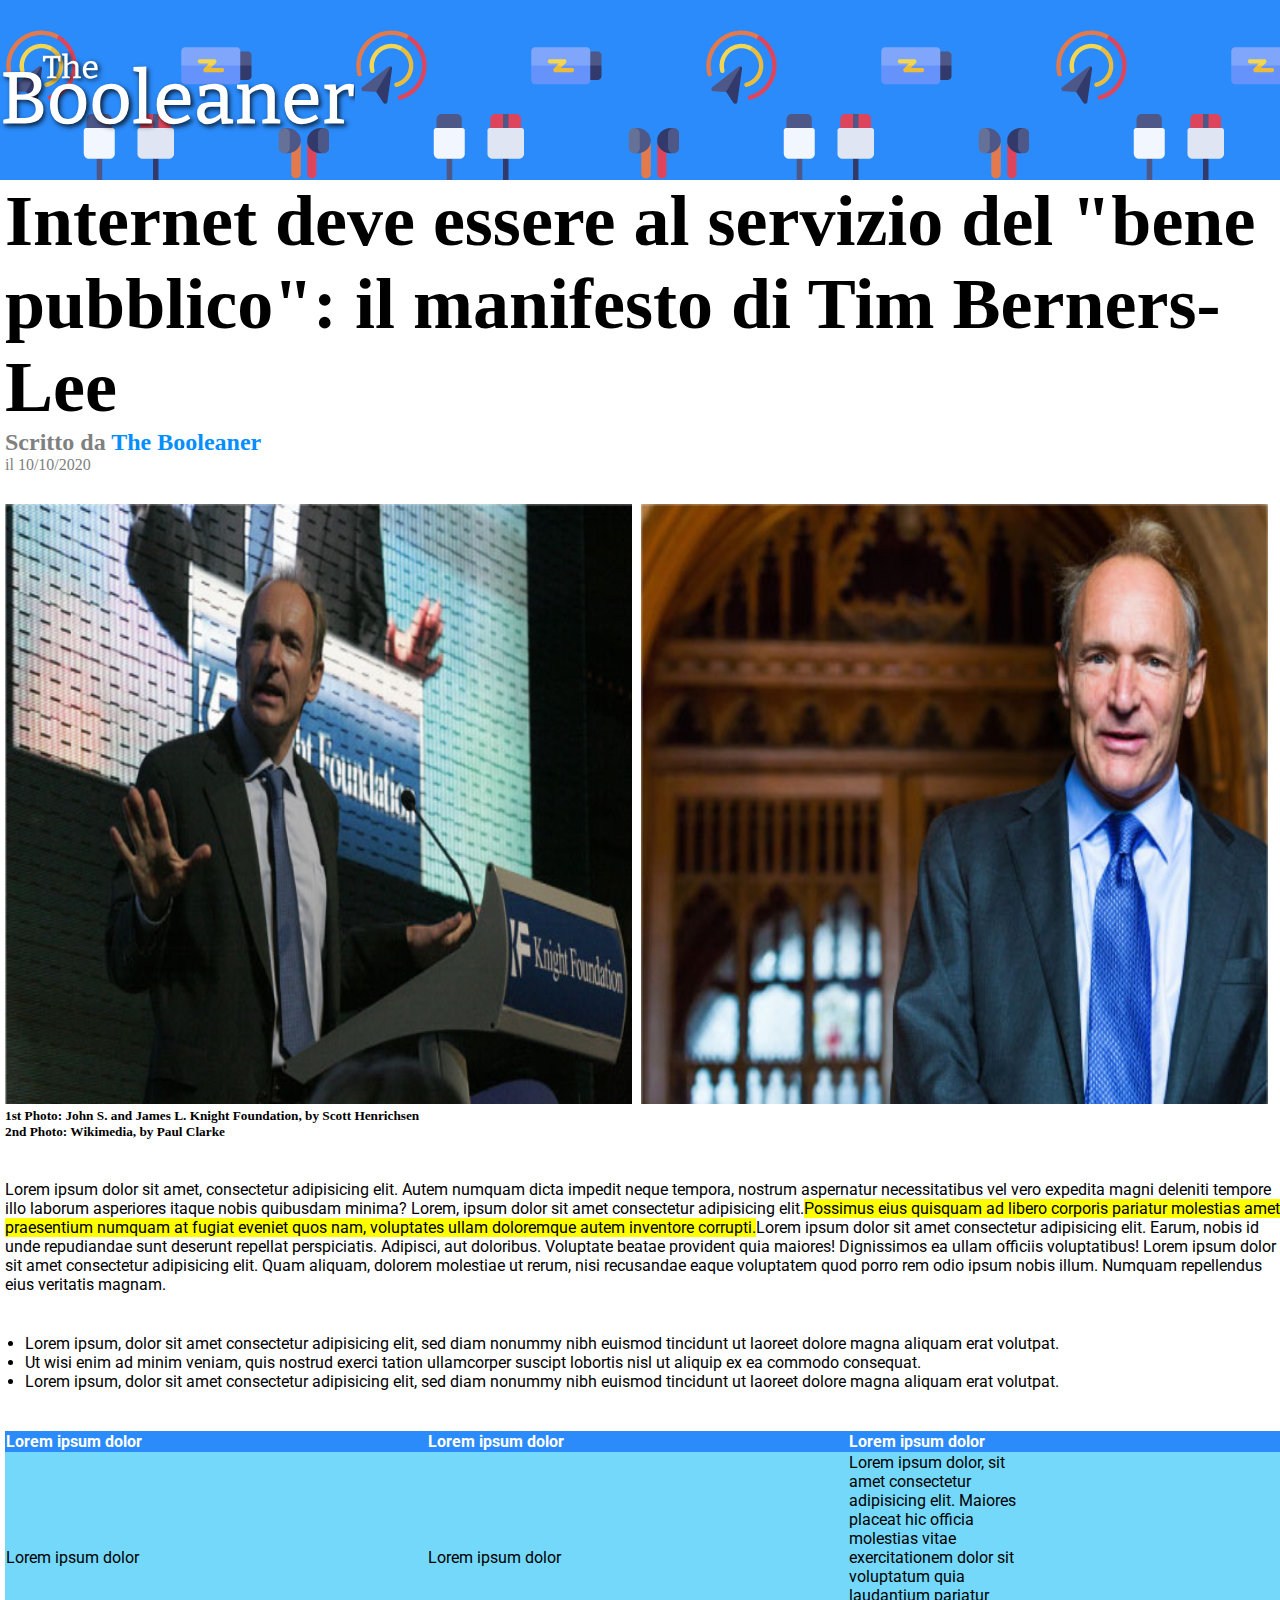
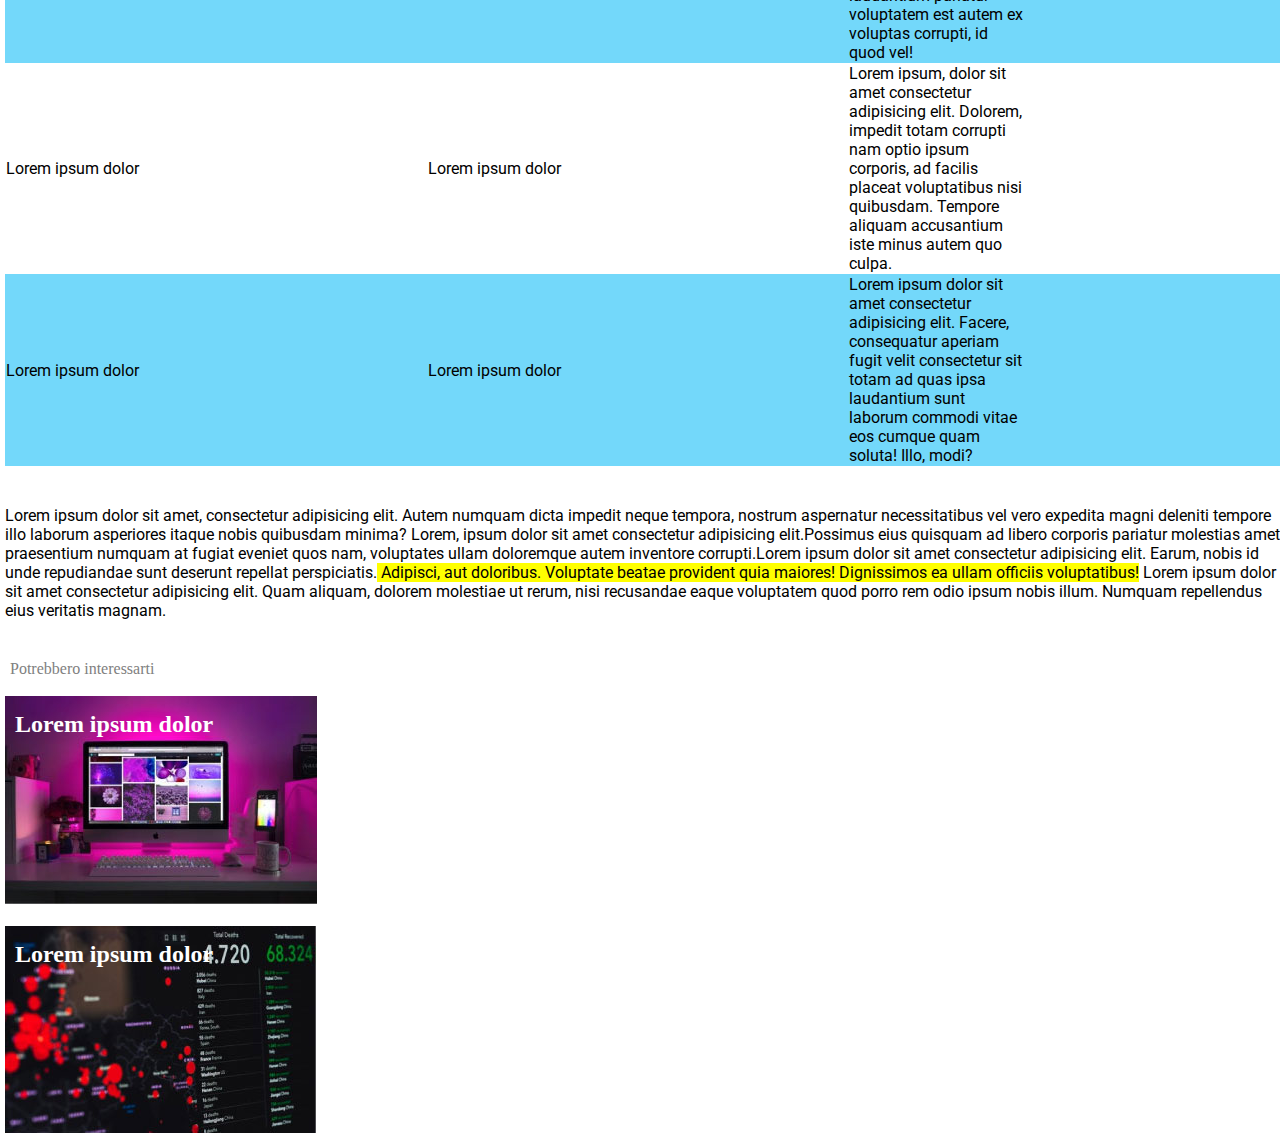
<file: index.html>
<!DOCTYPE html>
<html lang="en">
<head>
    <meta charset="UTF-8">
    <meta http-equiv="X-UA-Compatible" content="IE=edge">
    <meta name="viewport" content="width=device-width, initial-scale=1.0">
    <link rel="stylesheet" href="css/style.css">
    <link rel="preconnect" href="https://fonts.googleapis.com">
    <link rel="preconnect" href="https://fonts.gstatic.com" crossorigin>
    <link href="https://fonts.googleapis.com/css2?family=Roboto:ital,wght@0,700;1,500&display=swap" rel="stylesheet">
    <title>The Booleaner</title>
</head>
<body>
    
    <!-- Intestazione -->
    <header>

        <!-- Sezione immagine/logo -->
        <section id="pattern">
            <img src="img/logo.svg" alt="background_logo"> 
        </section>

        <!-- Sezione titolo/sottotitolo/immagini/didascalia -->
        <section>
            <h1>
                Internet deve essere al servizio del "bene pubblico": il
                manifesto di Tim Berners-Lee
            </h1>

            <h2 class="gray">
                Scritto da <span id="celeste">The Booleaner </span>
            </h2>

            <p class="gray">
                il 10/10/2020
            </p>   
            
            <img class="size" src="img/tim-1.jpg" alt="tim_berners_lee_1">
            <img class="size" src="img/tim-2.jpg" alt="tim_berners_lee_2">

            <h5 class="margine" >1st Photo: John S. and James L. Knight Foundation, by Scott Henrichsen</h5>
            <h5 class="margine">2nd Photo: Wikimedia, by Paul Clarke</h5>

        </section>

    </header>
    <!-- /Chiusura intestazione -->

    <!-- Corpo -->
    <main>

        <!-- Paragrafo -->
        <section class="principale">
            Lorem ipsum dolor sit amet, consectetur adipisicing elit. Autem numquam dicta impedit neque tempora, nostrum aspernatur necessitatibus vel vero expedita magni deleniti tempore illo laborum asperiores itaque nobis quibusdam minima? Lorem, ipsum dolor sit amet consectetur adipisicing elit.<span class="yellow">Possimus eius quisquam ad libero corporis pariatur molestias amet praesentium numquam at fugiat eveniet quos nam, voluptates ullam doloremque autem inventore corrupti.</span>Lorem ipsum dolor sit amet consectetur adipisicing elit. Earum, nobis id unde repudiandae sunt deserunt repellat perspiciatis. Adipisci, aut doloribus. Voluptate beatae provident quia maiores! Dignissimos ea ullam officiis voluptatibus! Lorem ipsum dolor sit amet consectetur adipisicing elit. Quam aliquam, dolorem molestiae ut rerum, nisi recusandae eaque voluptatem quod porro rem odio ipsum nobis illum. Numquam repellendus eius veritatis magnam.
        </section>

        <!-- Lista non ordinata -->
        <section class="principale">

            <ul id="lista">
                <li>
                    Lorem ipsum, dolor sit amet consectetur adipisicing elit, sed diam nonummy nibh euismod tincidunt ut laoreet dolore magna aliquam erat volutpat.
                </li>
                <li>
                    Ut wisi enim ad minim veniam, quis nostrud exerci tation ullamcorper suscipt lobortis nisl ut aliquip ex ea commodo consequat.
                </li>
                <li>
                    Lorem ipsum, dolor sit amet consectetur adipisicing elit, sed diam nonummy nibh euismod tincidunt ut laoreet dolore magna aliquam erat volutpat.
                </li>
            </ul>

        </section>

        <!-- Tabella -->
        <section class="principale">

            <table id="tabella">

                <thead>

                    <tr>
                        <th>Lorem ipsum dolor</th>
                        <th>Lorem ipsum dolor</th>
                        <th>Lorem ipsum dolor</th>
                    </tr>

                </thead>

                <tbody>

                    <tr class="light_blue">
                        <td>Lorem ipsum dolor</td>
                        <td>Lorem ipsum dolor</td>
                        <td>Lorem ipsum dolor, sit amet consectetur adipisicing elit. Maiores placeat hic officia molestias vitae exercitationem dolor sit voluptatum quia laudantium pariatur voluptatem est autem ex voluptas corrupti, id quod vel!</td>
                    </tr>

                    <tr>
                        <td>Lorem ipsum dolor</td>
                        <td>Lorem ipsum dolor</td>
                        <td>Lorem ipsum, dolor sit amet consectetur adipisicing elit. Dolorem, impedit totam corrupti nam optio ipsum corporis, ad facilis placeat voluptatibus nisi quibusdam. Tempore aliquam accusantium iste minus autem quo culpa.</td>
                    </tr>
                    
                    <tr class="light_blue">
                        <td>Lorem ipsum dolor</td>
                        <td>Lorem ipsum dolor</td>
                        <td>Lorem ipsum dolor sit amet consectetur adipisicing elit. Facere, consequatur aperiam fugit velit consectetur sit totam ad quas ipsa laudantium sunt laborum commodi vitae eos cumque quam soluta! Illo, modi?</td>
                    </tr>

                </tbody>

            </table>

        </section>

        <!-- Paragrafo_2 -->
        <section class="principale">
            Lorem ipsum dolor sit amet, consectetur adipisicing elit. Autem numquam dicta impedit neque tempora, nostrum aspernatur necessitatibus vel vero expedita magni deleniti tempore illo laborum asperiores itaque nobis quibusdam minima? Lorem, ipsum dolor sit amet consectetur adipisicing elit.Possimus eius quisquam ad libero corporis pariatur molestias amet praesentium numquam at fugiat eveniet quos nam, voluptates ullam doloremque autem inventore corrupti.Lorem ipsum dolor sit amet consectetur adipisicing elit. Earum, nobis id unde repudiandae sunt deserunt repellat perspiciatis.<span class="yellow"> Adipisci, aut doloribus. Voluptate beatae provident quia maiores! Dignissimos ea ullam officiis voluptatibus!</span> Lorem ipsum dolor sit amet consectetur adipisicing elit. Quam aliquam, dolorem molestiae ut rerum, nisi recusandae eaque voluptatem quod porro rem odio ipsum nobis illum. Numquam repellendus eius veritatis magnam.
        </section>

    </main>
    <!-- /Chiusura corpo -->

    <!-- Footer -->
    <footer>

        <!-- Immagini finali -->
        <section class="principale_2">

            <p class="gray">
                Potrebbero interessarti
            </p>

            <br>
            
            <div class="container">

                <img src="img/monitor.jpg" alt="monitor">

                <div class="top_left">
                    <strong>
                        Lorem ipsum dolor
                    </strong>
                </div>

            </div>

            <br>

            <div class="container_2">

                <img src="img/graph.jpg" alt="grafico">

                <div class="top_left">
                    <strong>
                        Lorem ipsum dolor
                    </strong>
                </div>

            </div>  

        </section>

    </footer>
    <!-- /Chiusura footer -->

</body>
</html>
</file>
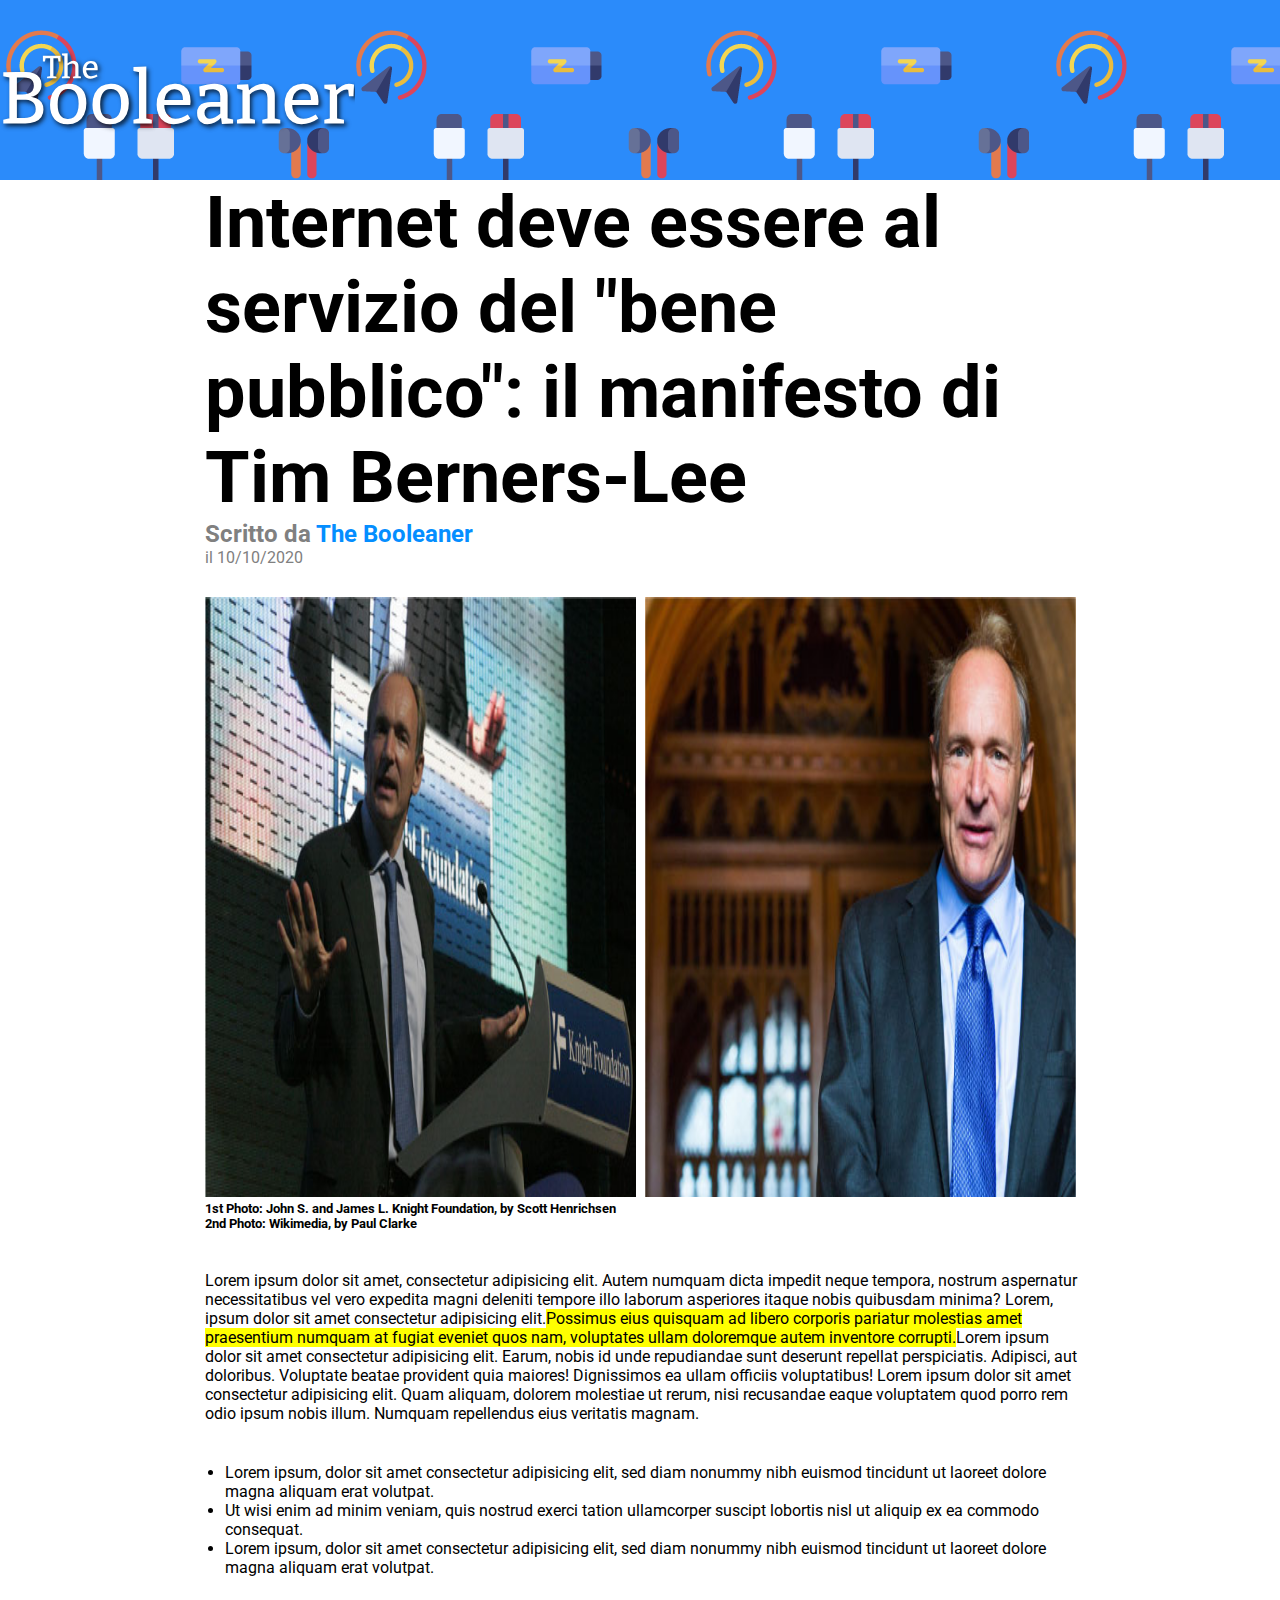
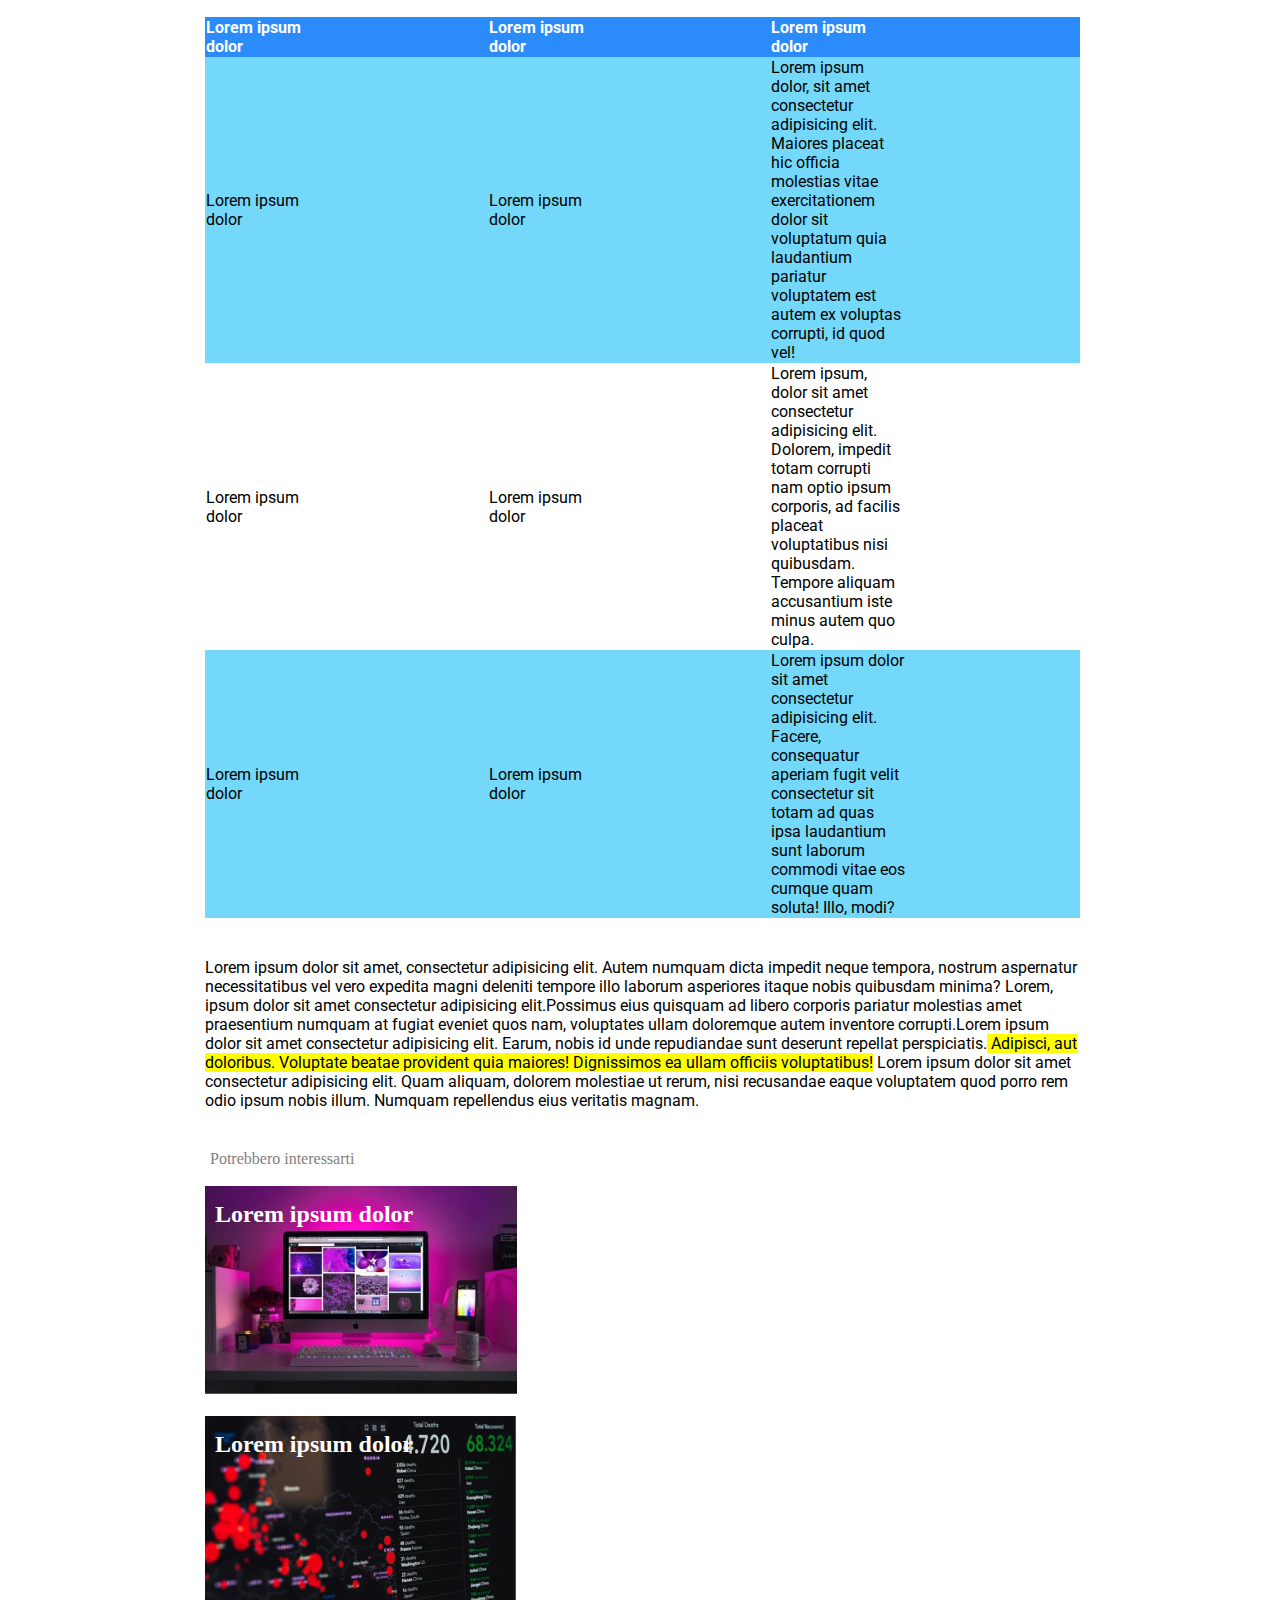
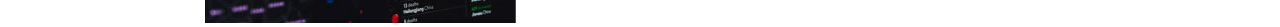
<file: bonus/index.html>
<!DOCTYPE html>
<html lang="en">
<head>
    <meta charset="UTF-8">
    <meta http-equiv="X-UA-Compatible" content="IE=edge">
    <meta name="viewport" content="width=device-width, initial-scale=1.0">
    <link rel="stylesheet" href="css/style.css">
    <link rel="preconnect" href="https://fonts.googleapis.com">
    <link rel="preconnect" href="https://fonts.gstatic.com" crossorigin>
    <link href="https://fonts.googleapis.com/css2?family=Roboto:ital,wght@0,700;1,500&display=swap" rel="stylesheet">
    <title>The Booleaner BONUS</title>
</head>
<body>
    
    <!-- Intestazione -->
    <header>

        <!-- Sezione immagine/logo -->
        <section id="pattern">

            <img src="img/logo.svg" alt="background_logo"> 
            
        </section>

    </header>
    <!-- /Chiusura intestazione -->

    <!-- Corpo -->
    <main>

        <!-- Sezione titolo/sottotitolo/immagini/didascalia -->
        <section>
            <h1>
                Internet deve essere al servizio del "bene pubblico": il
                manifesto di Tim Berners-Lee
            </h1>

            <h2 class="gray">
                Scritto da <span id="celeste">The Booleaner </span>
            </h2>

            <p class="gray">
                il 10/10/2020
            </p>   
            
            <img class="size" src="img/tim-1.jpg" alt="tim_berners_lee_1">
            <img class="size" src="img/tim-2.jpg" alt="tim_berners_lee_2">

            <h5 class="margine" >1st Photo: John S. and James L. Knight Foundation, by Scott Henrichsen</h5>
            <h5 class="margine">2nd Photo: Wikimedia, by Paul Clarke</h5>

        </section>

        <!-- Paragrafo -->
        <section class="principale">
            Lorem ipsum dolor sit amet, consectetur adipisicing elit. Autem numquam dicta impedit neque tempora, nostrum aspernatur necessitatibus vel vero expedita magni deleniti tempore illo laborum asperiores itaque nobis quibusdam minima? Lorem, ipsum dolor sit amet consectetur adipisicing elit.<span class="yellow">Possimus eius quisquam ad libero corporis pariatur molestias amet praesentium numquam at fugiat eveniet quos nam, voluptates ullam doloremque autem inventore corrupti.</span>Lorem ipsum dolor sit amet consectetur adipisicing elit. Earum, nobis id unde repudiandae sunt deserunt repellat perspiciatis. Adipisci, aut doloribus. Voluptate beatae provident quia maiores! Dignissimos ea ullam officiis voluptatibus! Lorem ipsum dolor sit amet consectetur adipisicing elit. Quam aliquam, dolorem molestiae ut rerum, nisi recusandae eaque voluptatem quod porro rem odio ipsum nobis illum. Numquam repellendus eius veritatis magnam.
        </section>

        <!-- Lista non ordinata -->
        <section class="principale">

            <ul id="lista">
                <li>
                    Lorem ipsum, dolor sit amet consectetur adipisicing elit, sed diam nonummy nibh euismod tincidunt ut laoreet dolore magna aliquam erat volutpat.
                </li>
                <li>
                    Ut wisi enim ad minim veniam, quis nostrud exerci tation ullamcorper suscipt lobortis nisl ut aliquip ex ea commodo consequat.
                </li>
                <li>
                    Lorem ipsum, dolor sit amet consectetur adipisicing elit, sed diam nonummy nibh euismod tincidunt ut laoreet dolore magna aliquam erat volutpat.
                </li>
            </ul>

        </section>

        <!-- Tabella -->
        <section class="principale">

            <table id="tabella">

                <thead>

                    <tr>
                        <th>Lorem ipsum dolor</th>
                        <th>Lorem ipsum dolor</th>
                        <th>Lorem ipsum dolor</th>
                    </tr>

                </thead>

                <tbody>

                    <tr class="light_blue">
                        <td>Lorem ipsum dolor</td>
                        <td>Lorem ipsum dolor</td>
                        <td>Lorem ipsum dolor, sit amet consectetur adipisicing elit. Maiores placeat hic officia molestias vitae exercitationem dolor sit voluptatum quia laudantium pariatur voluptatem est autem ex voluptas corrupti, id quod vel!</td>
                    </tr>

                    <tr>
                        <td>Lorem ipsum dolor</td>
                        <td>Lorem ipsum dolor</td>
                        <td>Lorem ipsum, dolor sit amet consectetur adipisicing elit. Dolorem, impedit totam corrupti nam optio ipsum corporis, ad facilis placeat voluptatibus nisi quibusdam. Tempore aliquam accusantium iste minus autem quo culpa.</td>
                    </tr>
                    
                    <tr class="light_blue">
                        <td>Lorem ipsum dolor</td>
                        <td>Lorem ipsum dolor</td>
                        <td>Lorem ipsum dolor sit amet consectetur adipisicing elit. Facere, consequatur aperiam fugit velit consectetur sit totam ad quas ipsa laudantium sunt laborum commodi vitae eos cumque quam soluta! Illo, modi?</td>
                    </tr>

                </tbody>

            </table>

        </section>

        <!-- Paragrafo_2 -->
        <section class="principale">
            Lorem ipsum dolor sit amet, consectetur adipisicing elit. Autem numquam dicta impedit neque tempora, nostrum aspernatur necessitatibus vel vero expedita magni deleniti tempore illo laborum asperiores itaque nobis quibusdam minima? Lorem, ipsum dolor sit amet consectetur adipisicing elit.Possimus eius quisquam ad libero corporis pariatur molestias amet praesentium numquam at fugiat eveniet quos nam, voluptates ullam doloremque autem inventore corrupti.Lorem ipsum dolor sit amet consectetur adipisicing elit. Earum, nobis id unde repudiandae sunt deserunt repellat perspiciatis.<span class="yellow"> Adipisci, aut doloribus. Voluptate beatae provident quia maiores! Dignissimos ea ullam officiis voluptatibus!</span> Lorem ipsum dolor sit amet consectetur adipisicing elit. Quam aliquam, dolorem molestiae ut rerum, nisi recusandae eaque voluptatem quod porro rem odio ipsum nobis illum. Numquam repellendus eius veritatis magnam.
        </section>

    </main>
    <!-- /Chiusura corpo -->

    <!-- Footer -->
    <footer>

        <!-- Immagini finali -->
        <section class="principale_2">

            <p class="gray">
                Potrebbero interessarti
            </p>

            <br>
            
            <div class="container">

                <img src="img/monitor.jpg" alt="monitor">

                <div class="top_left">
                    <strong>
                        Lorem ipsum dolor
                    </strong>
                </div>

            </div>

            <br>

            <div class="container_2">

                <img src="img/graph.jpg" alt="grafico">

                <div class="top_left">
                    <strong>
                        Lorem ipsum dolor
                    </strong>
                </div>

            </div>  

        </section>

    </footer>
    <!-- /Chiusura footer -->

</body>
</html>
</file>
<file: css/style.css>
*{
    margin: 0;
}

/* Id usati nell'intestazione*/

#pattern{
    background: rgb(43, 139, 250) url("../img/pattern.png");
    height: 180px;
}

 #pattern img{
    height: 90px;
    margin-top: 4%;
} 

#celeste{
    color: rgb(4, 142, 255);
}

/* stile h1 */

h1 {
    margin-left: 5px;
    font-size: 8vh; 
}  

/* classi usati nell'intestazione */

.gray{
    margin-left: 5px;
    color: gray;
}

.size{
    margin-left: 5px;
    margin-top: 30px;
    width: 49%;
    height: 600px;
}

.margine{
    margin-left: 5px;
}

/* stile main */

main{
    font-family: 'Roboto', sans-serif;
}

/* id usati nel corpo */

#lista{
    padding-left:20px;
}

#tabella{
    border-collapse: collapse;
    width: 100%;
}

/* stile tabella */

table, td, th{
    text-align: left;
    padding-right: 20%;
}

th, td{
    width: 500px;
}

th{
    color: white;
    background-color: rgb(43, 139, 250);
}

/* classi usati nel corpo */

.principale{
    margin-left: 5px;
    margin-top: 40px;
}

.yellow{
    background-color: yellow;
}

.light_blue{
    background-color: rgb(115, 216, 250);
}

.principale_2{
    margin-left: 5px;
    margin-top: 40px;
}

.container{
    position:relative;
    color: white;
}

.container_2{
    position:relative;
    color: white;
}

.top_left{
    position: absolute;
    top: 15px;
    left: 10px;
    font-size: x-large;
}
</file>
<file: bonus/css/style.css>
*{
    margin: 0;
}

/* Id usati nell'intestazione*/

#pattern{
    background: rgb(43, 139, 250) url("../img/pattern.png");
    height: 180px;
}

 #pattern img{
    height: 90px;
    margin-top: 4%;
} 

#celeste{
    color: rgb(4, 142, 255);
}

/* stile h1 */

h1 {
    margin-left: 5px;
    font-size: 8vh; 
}  

/* classi usati nell'intestazione */

.gray{
    margin-left: 5px;
    color: gray;
}

.size{
    margin-left: 5px;
    margin-top: 30px;
    width: 49%;
    height: 600px;
}

.margine{
    margin-left: 5px;
}

/* stile main */

main{
    font-family: 'Roboto', sans-serif;
    padding-left: 200px;
    padding-right: 200px;
}

.yellow{
    background-color: yellow;
}

/* id usati nel corpo */

#lista{
    padding-left:20px;
}

#tabella{
    border-collapse: collapse;
    width: 100%;
}

/* stile tabella */

table, td, th{
    text-align: left;
    padding-right: 20%;
}

th, td{
    width: 500px;
}

th{
    color: white;
    background-color: rgb(43, 139, 250);
}

/* classi usati nel corpo */

.principale{
    margin-left: 5px;
    margin-top: 40px;
}

.light_blue{
    background-color: rgb(115, 216, 250);
}

.principale_2{
    margin-left: 5px;
    margin-top: 40px;
}

.container{
    position:relative;
    color: white;
}

.container_2{
    position:relative;
    color: white;
}

.top_left{
    position: absolute;
    top: 15px;
    left: 10px;
    font-size: x-large;
}

/* footer */

footer{
    padding-left: 200px;
    padding-right: 200px;
}
</file>
